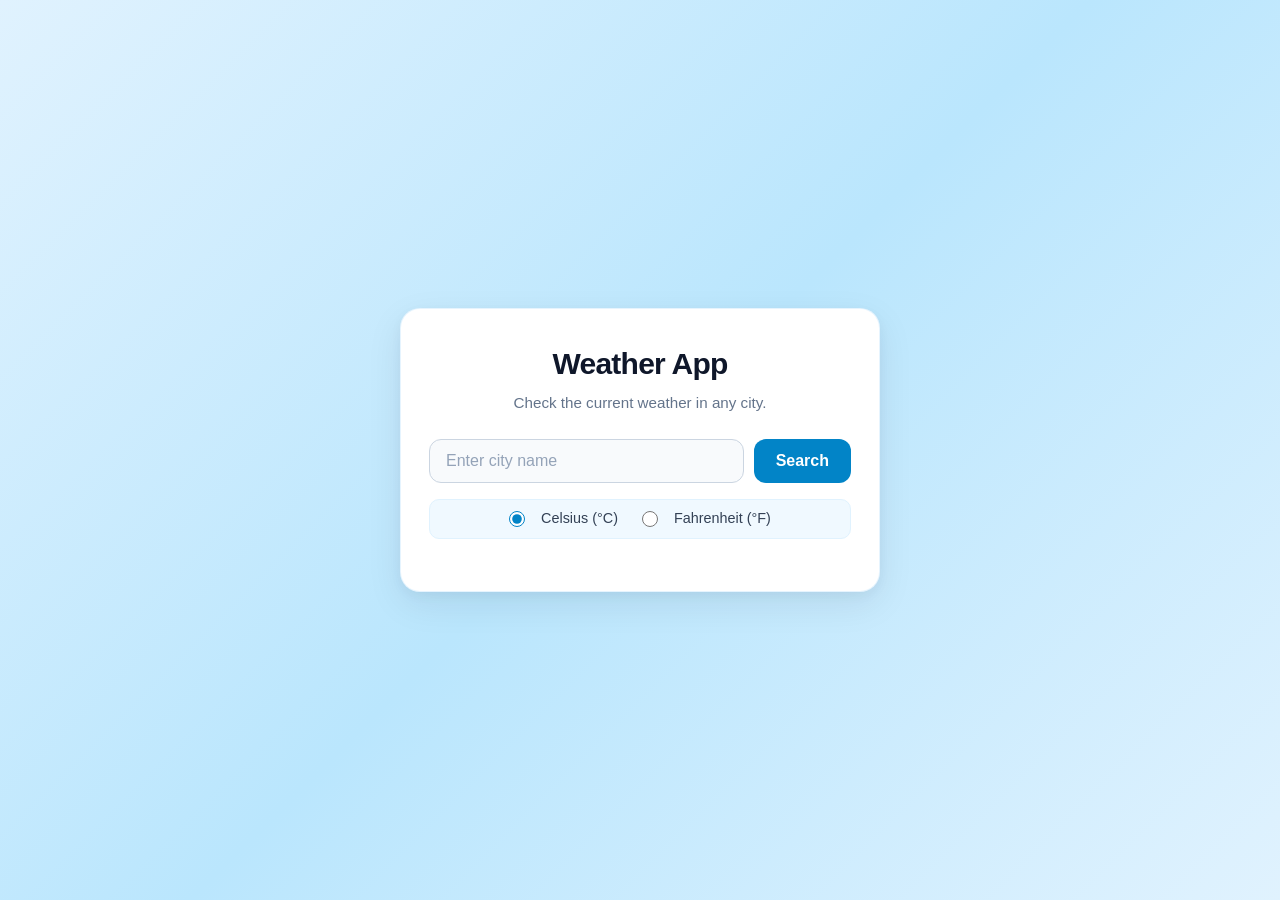
<file: index.html>
<!doctype html>
<html lang="en">
  <head>
    <meta charset="UTF-8" />
    <meta name="viewport" content="width=device-width, initial-scale=1.0" />
    <title>Weather App</title>
    <link rel="stylesheet" href="/frontend/css/style.css" />
  </head>
  <body>
    <div class="app-wrapper">
      <main class="app-container">
        <!-- App Header -->
        <header class="app-header">
          <h1 class="app-title">Weather App</h1>
          <p class="app-subtitle">Check the current weather in any city.</p>
        </header>

        <!-- Search & Unit Selection Form -->
        <form id="weather-form" class="search-form">
          <!-- City Input and Search Button -->
          <div class="search-box">
            <input
              type="text"
              id="city-input"
              class="city-input"
              placeholder="Enter city name"
              autocomplete="off"
              aria-label="City name"
            />
            <button type="submit" id="search-btn" class="search-btn">
              Search
            </button>
          </div>

          <!-- Temperature Unit Selector -->
          <div class="unit-selector" role="radiogroup" aria-label="Temperature Units">
            <label class="unit-option">
              <input type="radio" name="units" value="metric" id="unit-celsius" checked>
              <span class="unit-radio-custom"></span>
              <span class="unit-label">Celsius (°C)</span>
            </label>
            <label class="unit-option">
              <input type="radio" name="units" value="imperial" id="unit-fahrenheit">
              <span class="unit-radio-custom"></span>
              <span class="unit-label">Fahrenheit (°F)</span>
            </label>
          </div>
        </form>

        <!-- Status & Error Alert Banner -->
        <div id="status-message" class="status-message hidden" role="alert"></div>

        <!-- Weather Result Card -->
        <section id="weather-card" class="weather-card hidden" aria-live="polite">
          <!-- Weather Icon -->
          <div class="weather-icon-box">
            <span id="weather-icon" class="weather-icon" role="img" aria-label="Weather icon">☀️</span>
          </div>

          <!-- City & Country Heading -->
          <div class="weather-heading">
            <h2 id="card-city-country" class="city-name">Accra, GH</h2>
          </div>

          <!-- Temperature Display -->
          <div class="weather-temperature">
            <span id="card-temperature" class="temp-value">82°F</span>
          </div>

          <!-- Weather Condition -->
          <div class="weather-condition">
            <span id="card-condition" class="condition-badge">Clear</span>
          </div>

          <!-- Divider -->
          <div class="card-divider"></div>

          <!-- Additional Weather Details -->
          <div class="weather-meta">
            <div class="meta-row">
              <span class="meta-label">Country:</span>
              <span id="card-country" class="meta-value">GH</span>
            </div>
            <div class="meta-row">
              <span class="meta-label">Timezone:</span>
              <span id="card-timezone" class="meta-value">UTC +0</span>
            </div>
          </div>
        </section>
      </main>
    </div>

    <script type="module" src="/frontend/js/app.js"></script>
  </body>
</html>
</file>
<file: frontend/css/style.css>
/* ==================================================
   WEATHER APPLICATION STYLESHEET
   Clean, modern, and responsive styling with a soft sky-blue theme.
   ================================================== */

/* CSS Reset & Base Styles */
* {
  margin: 0;
  padding: 0;
  box-sizing: border-box;
}

body {
  font-family: -apple-system, BlinkMacSystemFont, "Segoe UI", Roboto, Oxygen, Ubuntu, Cantarell, "Open Sans", "Helvetica Neue", sans-serif;
  background: linear-gradient(135deg, #e0f2fe 0%, #bae6fd 50%, #e0f2fe 100%);
  min-height: 100vh;
  color: #1e293b;
  display: flex;
  justify-content: center;
  align-items: center;
  padding: 24px 16px;
  line-height: 1.5;
}

/* Outer Wrapper for Centering */
.app-wrapper {
  width: 100%;
  max-width: 480px;
  margin: 0 auto;
}

/* Main Container Card */
.app-container {
  background-color: #ffffff;
  border-radius: 20px;
  box-shadow: 0 12px 36px rgba(15, 23, 42, 0.08), 0 4px 12px rgba(15, 23, 42, 0.04);
  padding: 32px 28px;
  border: 1px solid rgba(224, 242, 254, 0.8);
  transition: all 0.3s ease;
}

/* Header Section */
.app-header {
  text-align: center;
  margin-bottom: 24px;
}

.app-title {
  font-size: 1.875rem;
  font-weight: 700;
  color: #0f172a;
  letter-spacing: -0.025em;
  margin-bottom: 6px;
}

.app-subtitle {
  font-size: 0.95rem;
  color: #64748b;
}

/* Search Form */
.search-form {
  margin-bottom: 20px;
}

/* Search Input & Button Row */
.search-box {
  display: flex;
  gap: 10px;
  margin-bottom: 16px;
}

.city-input {
  flex: 1;
  padding: 12px 16px;
  font-size: 1rem;
  border: 1.5px solid #cbd5e1;
  border-radius: 12px;
  background-color: #f8fafc;
  color: #0f172a;
  outline: none;
  transition: border-color 0.2s ease, box-shadow 0.2s ease, background-color 0.2s ease;
}

.city-input::placeholder {
  color: #94a3b8;
}

.city-input:focus {
  background-color: #ffffff;
  border-color: #0284c7;
  box-shadow: 0 0 0 3px rgba(2, 132, 199, 0.15);
}

.search-btn {
  padding: 12px 22px;
  font-size: 1rem;
  font-weight: 600;
  color: #ffffff;
  background-color: #0284c7;
  border: none;
  border-radius: 12px;
  cursor: pointer;
  transition: background-color 0.2s ease, transform 0.1s ease, box-shadow 0.2s ease;
  white-space: nowrap;
}

.search-btn:hover {
  background-color: #0369a1;
  box-shadow: 0 4px 12px rgba(2, 132, 199, 0.25);
}

.search-btn:active {
  transform: translateY(1px);
}

.search-btn:disabled {
  background-color: #94a3b8;
  cursor: not-allowed;
  transform: none;
  box-shadow: none;
}

/* Unit Selector Options */
.unit-selector {
  display: flex;
  justify-content: center;
  gap: 24px;
  padding: 8px 12px;
  background-color: #f0f9ff;
  border-radius: 10px;
  border: 1px solid #e0f2fe;
}

.unit-option {
  display: inline-flex;
  align-items: center;
  gap: 8px;
  cursor: pointer;
  font-size: 0.9rem;
  color: #334155;
  user-select: none;
}

.unit-option input[type="radio"] {
  cursor: pointer;
  accent-color: #0284c7;
  width: 16px;
  height: 16px;
}

.unit-option:hover .unit-label {
  color: #0284c7;
}

.unit-label {
  transition: color 0.2s ease;
}

/* Status & Alert Messages */
.status-message {
  margin-bottom: 20px;
  padding: 12px 16px;
  border-radius: 10px;
  font-size: 0.9rem;
  text-align: center;
  animation: fadeIn 0.25s ease-out;
}

.status-message.error {
  background-color: #fef2f2;
  color: #b91c1c;
  border: 1px solid #fecaca;
}

.status-message.loading {
  background-color: #f0f9ff;
  color: #0369a1;
  border: 1px solid #bae6fd;
}

/* Weather Result Card */
.weather-card {
  background: linear-gradient(180deg, #f0f9ff 0%, #e0f2fe 100%);
  border-radius: 16px;
  padding: 24px 20px;
  text-align: center;
  border: 1px solid #bae6fd;
  box-shadow: 0 4px 16px rgba(2, 132, 199, 0.08);
  animation: slideUp 0.3s ease-out;
}

/* Weather Icon */
.weather-icon-box {
  margin-bottom: 8px;
}

.weather-icon {
  font-size: 3.5rem;
  line-height: 1;
  display: inline-block;
}

/* Location Header */
.weather-heading {
  margin-bottom: 6px;
}

.city-name {
  font-size: 1.5rem;
  font-weight: 700;
  color: #0f172a;
}

/* Temperature Display */
.weather-temperature {
  margin-bottom: 8px;
}

.temp-value {
  font-size: 2.75rem;
  font-weight: 800;
  color: #0369a1;
  letter-spacing: -0.03em;
}

/* Weather Condition */
.weather-condition {
  margin-bottom: 16px;
}

.condition-badge {
  display: inline-block;
  font-size: 1.05rem;
  font-weight: 500;
  color: #334155;
  background-color: rgba(255, 255, 255, 0.7);
  padding: 4px 14px;
  border-radius: 20px;
  border: 1px solid rgba(186, 230, 253, 0.6);
}

/* Divider Line */
.card-divider {
  height: 1px;
  background-color: #cbd5e1;
  opacity: 0.6;
  margin: 16px 0;
}

/* Metadata Rows (Country, Timezone) */
.weather-meta {
  display: flex;
  flex-direction: column;
  gap: 8px;
  font-size: 0.9rem;
}

.meta-row {
  display: flex;
  justify-content: space-between;
  align-items: center;
  padding: 0 8px;
}

.meta-label {
  color: #64748b;
  font-weight: 500;
}

.meta-value {
  color: #0f172a;
  font-weight: 600;
}

/* Utility Classes */
.hidden {
  display: none !important;
}

/* Animations */
@keyframes fadeIn {
  from {
    opacity: 0;
  }
  to {
    opacity: 1;
  }
}

@keyframes slideUp {
  from {
    opacity: 0;
    transform: translateY(8px);
  }
  to {
    opacity: 1;
    transform: translateY(0);
  }
}

/* Responsive Adjustments for Small Screens */
@media (max-width: 420px) {
  .app-container {
    padding: 24px 18px;
  }

  .app-title {
    font-size: 1.6rem;
  }

  .search-box {
    flex-direction: column;
  }

  .search-btn {
    width: 100%;
  }

  .unit-selector {
    flex-direction: row;
    gap: 16px;
  }

  .temp-value {
    font-size: 2.25rem;
  }
}
</file>
